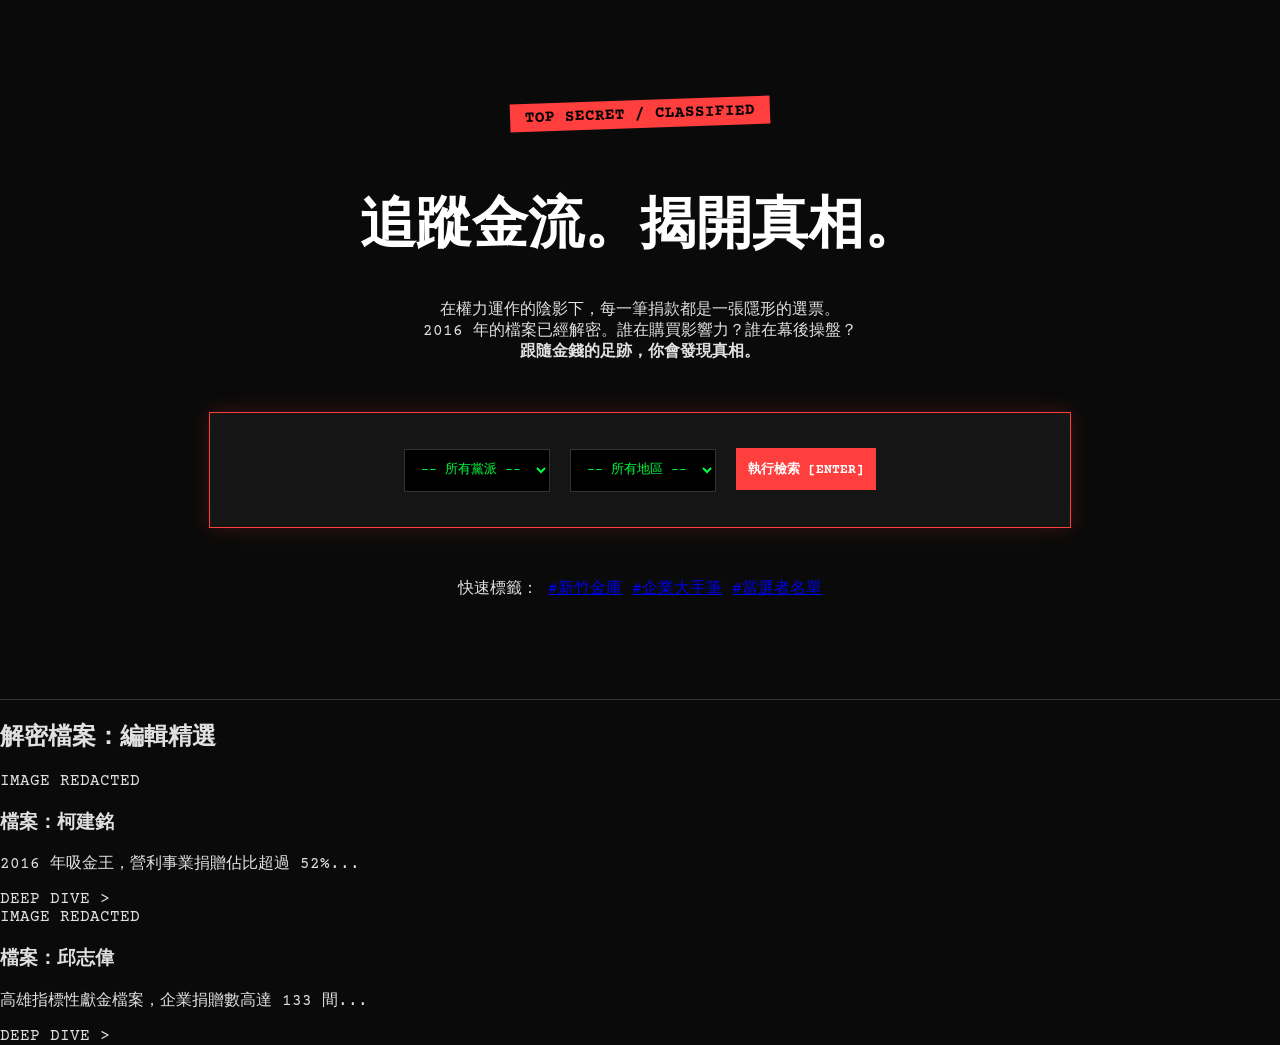
<file: index.html>
<!DOCTYPE html>
<html lang="zh-TW">
<head>
    <meta charset="UTF-8">
    <meta name="viewport" content="width=device-width, initial-scale=1.0">
    <title>THE LEDGER | 政治獻金陰謀檔案</title>
    <link rel="stylesheet" href="style.css">
</head>
<body class="conspiracy-theme">
    <div class="scanline"></div>
    
    <header class="hero">
        <div class="warning-tag">TOP SECRET / CLASSIFIED</div>
        <h1 class="glitch-text" data-text="追蹤金流。揭開真相。">追蹤金流。揭開真相。</h1>
        <p class="narrative">
            在權力運作的陰影下，每一筆捐款都是一張隱形的選票。<br>
            2016 年的檔案已經解密。誰在購買影響力？誰在幕後操盤？<br>
            <strong>跟隨金錢的足跡，你會發現真相。</strong>
        </p>

        <div class="search-vault">
            <div class="filter-group">
                <select id="filter-party">
                    <option value="">-- 所有黨派 --</option>
                    <option value="民主進步黨">民主進步黨</option>
                    <option value="中國國民黨">中國國民黨</option>
                    <option value="時代力量">時代力量</option>
                </select>
                <select id="filter-region">
                    <option value="">-- 所有地區 --</option>
                    <option value="台北市">台北市</option>
                    <option value="新北市">新北市</option>
                    <option value="新竹市">新竹市</option>
                    <option value="高雄市">高雄市</option>
                </select>
                <button onclick="executeSearch()" class="search-btn">執行檢索 [ENTER]</button>
            </div>
        </div>

        <div class="example-tags">
            快速標籤：
            <a href="2016_result.html?q=柯建銘">#新竹金庫</a>
            <a href="2016_result.html?q=營利事業">#企業大手筆</a>
            <a href="2016_result.html?elected=1">#當選者名單</a>
        </div>
    </header>

    <section class="editors-picks">
        <h2>解密檔案：編輯精選</h2>
        <div class="grid">
            <div class="case-card" onclick="location.href='2016_candidate.html?name=柯建銘'">
                <div class="photo-placeholder">IMAGE REDACTED</div>
                <h3>檔案：柯建銘</h3>
                <p>2016 年吸金王，營利事業捐贈佔比超過 52%...</p>
                <span class="status-alert">DEEP DIVE ></span>
            </div>
            <div class="case-card" onclick="location.href='2016_candidate.html?name=邱志偉'">
                <div class="photo-placeholder">IMAGE REDACTED</div>
                <h3>檔案：邱志偉</h3>
                <p>高雄指標性獻金檔案，企業捐贈數高達 133 間...</p>
                <span class="status-alert">DEEP DIVE ></span>
            </div>
        </div>
    </section>

    <script src="app.js"></script>
    <script>
        function executeSearch() {
            const party = document.getElementById('filter-party').value;
            const region = document.getElementById('filter-region').value;
            location.href = `2016_result.html?party=${encodeURIComponent(party)}&region=${encodeURIComponent(region)}`;
        }
    </script>
</body>
</html>
</file>
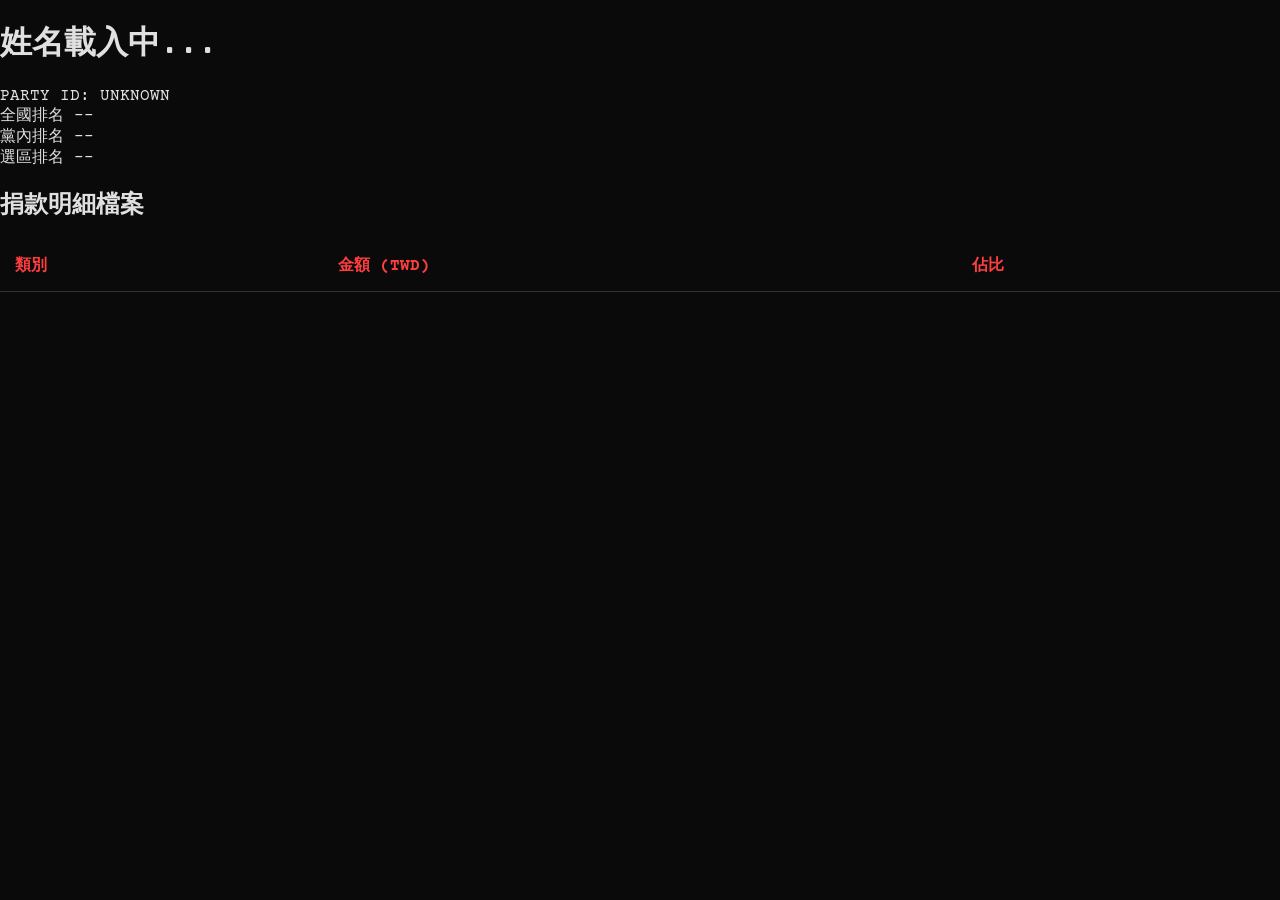
<file: 2016_candidate.html>
<!DOCTYPE html>
<html lang="zh-TW">
<head>
    <meta charset="UTF-8">
    <title>個人檔案 | 陰謀檔案</title>
    <link rel="stylesheet" href="style.css">
</head>
<body class="conspiracy-theme">
    <div class="candidate-profile">
        <div class="profile-header">
            <h1 id="can-name">姓名載入中...</h1>
            <div class="id-badge" id="can-party">PARTY ID: UNKNOWN</div>
        </div>

        <div class="ranking-summary">
            <div class="rank-item">
                <span class="label">全國排名</span>
                <span class="value" id="rank-total">--</span>
            </div>
            <div class="rank-item">
                <span class="label">黨內排名</span>
                <span class="value" id="rank-party">--</span>
            </div>
            <div class="rank-item">
                <span class="label">選區排名</span>
                <span class="value" id="rank-dist">--</span>
            </div>
        </div>

        <div class="donation-breakdown">
            <h2>捐款明細檔案</h2>
            <table class="data-table">
                <thead>
                    <tr>
                        <th>類別</th>
                        <th>金額 (TWD)</th>
                        <th>佔比</th>
                    </tr>
                </thead>
                <tbody id="donation-body">
                    </tbody>
            </table>
        </div>
    </div>
    <script src="app.js"></script>
    <script>window.onload = () => loadCandidateDetail();</script>
</body>
</html>
</file>
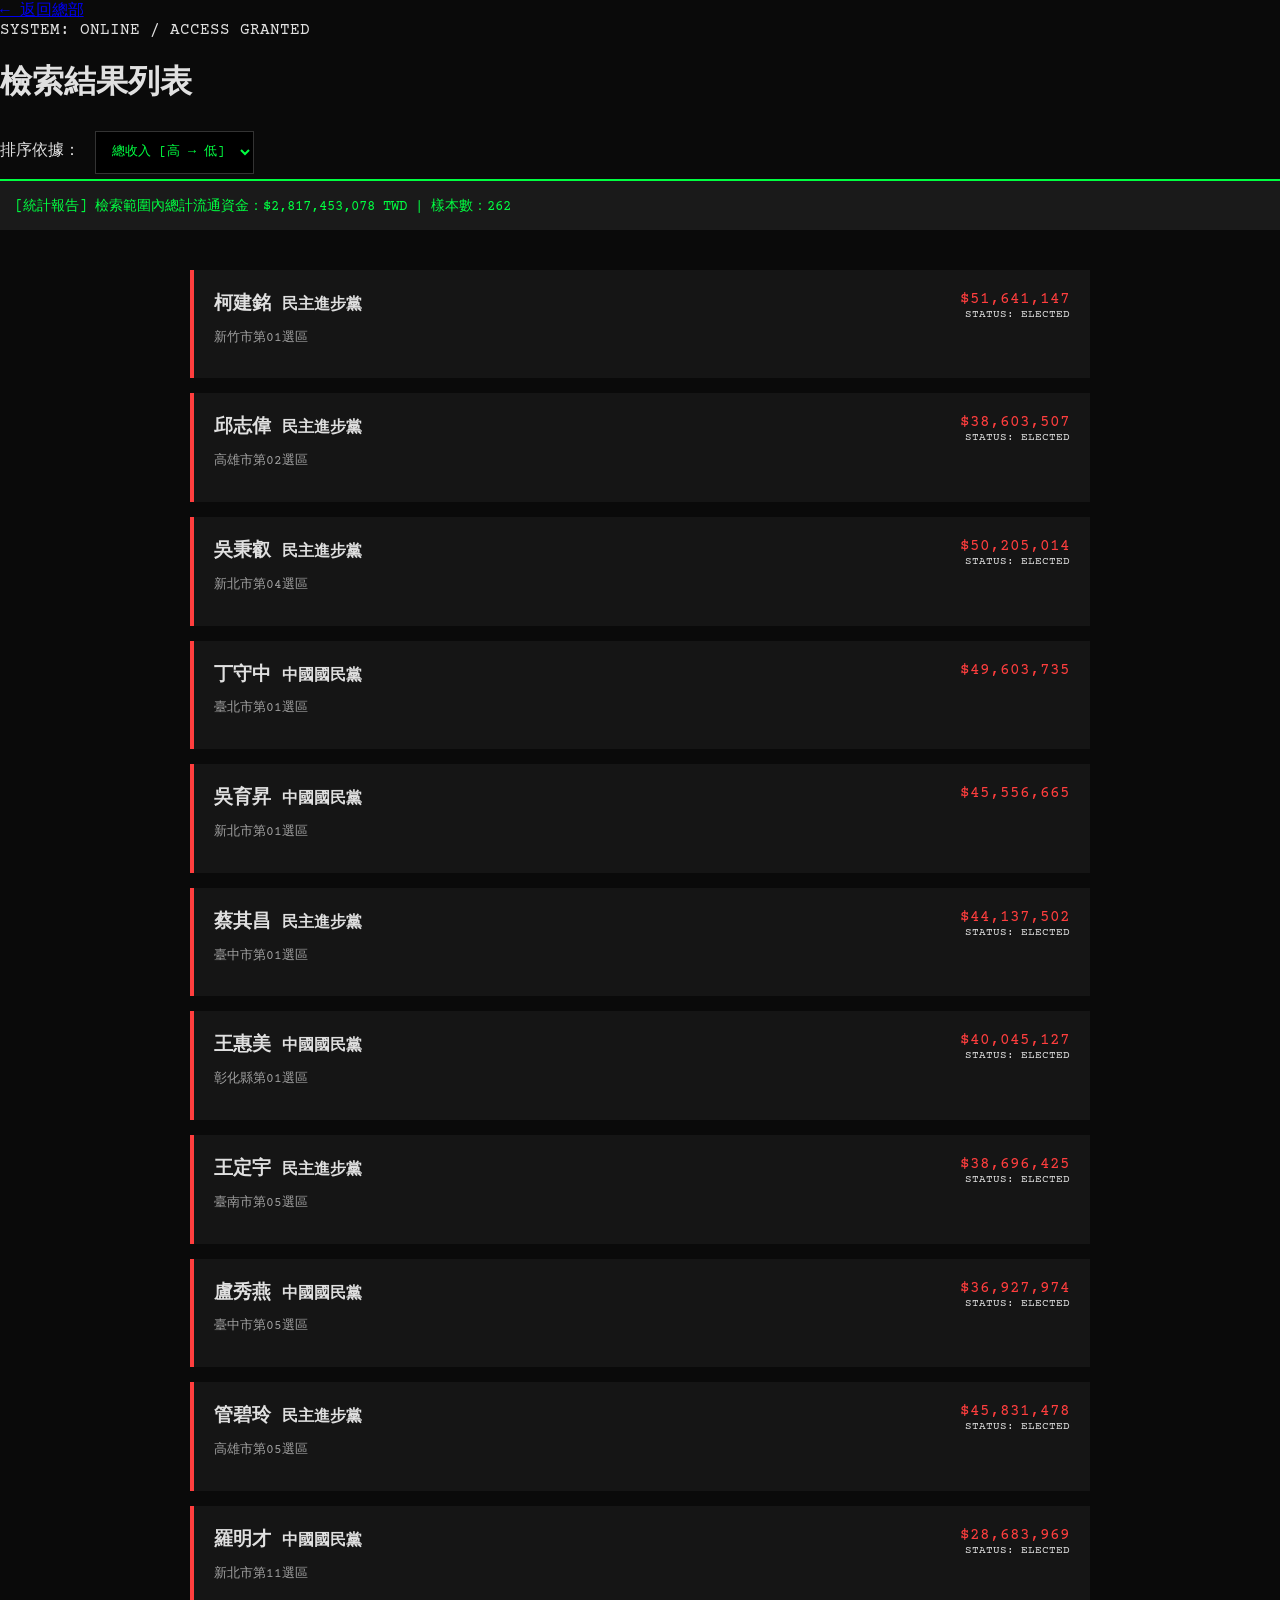
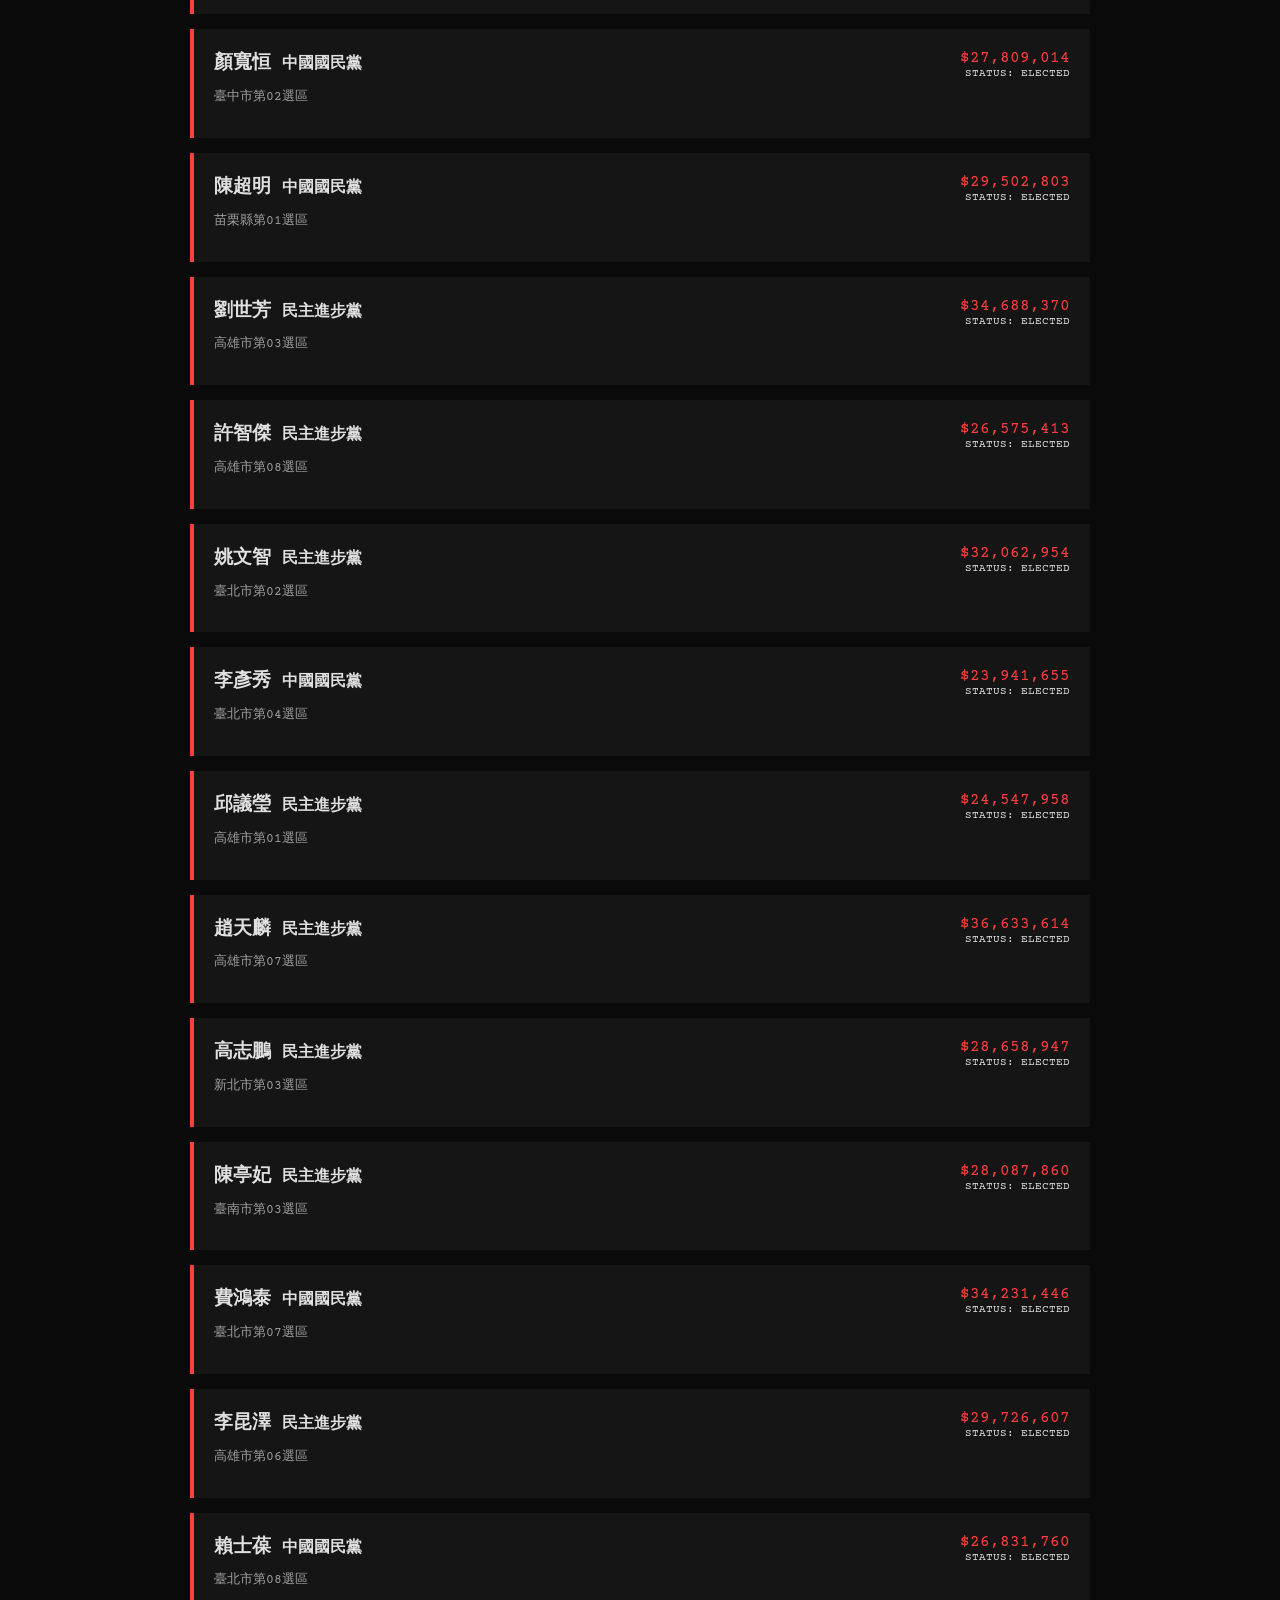
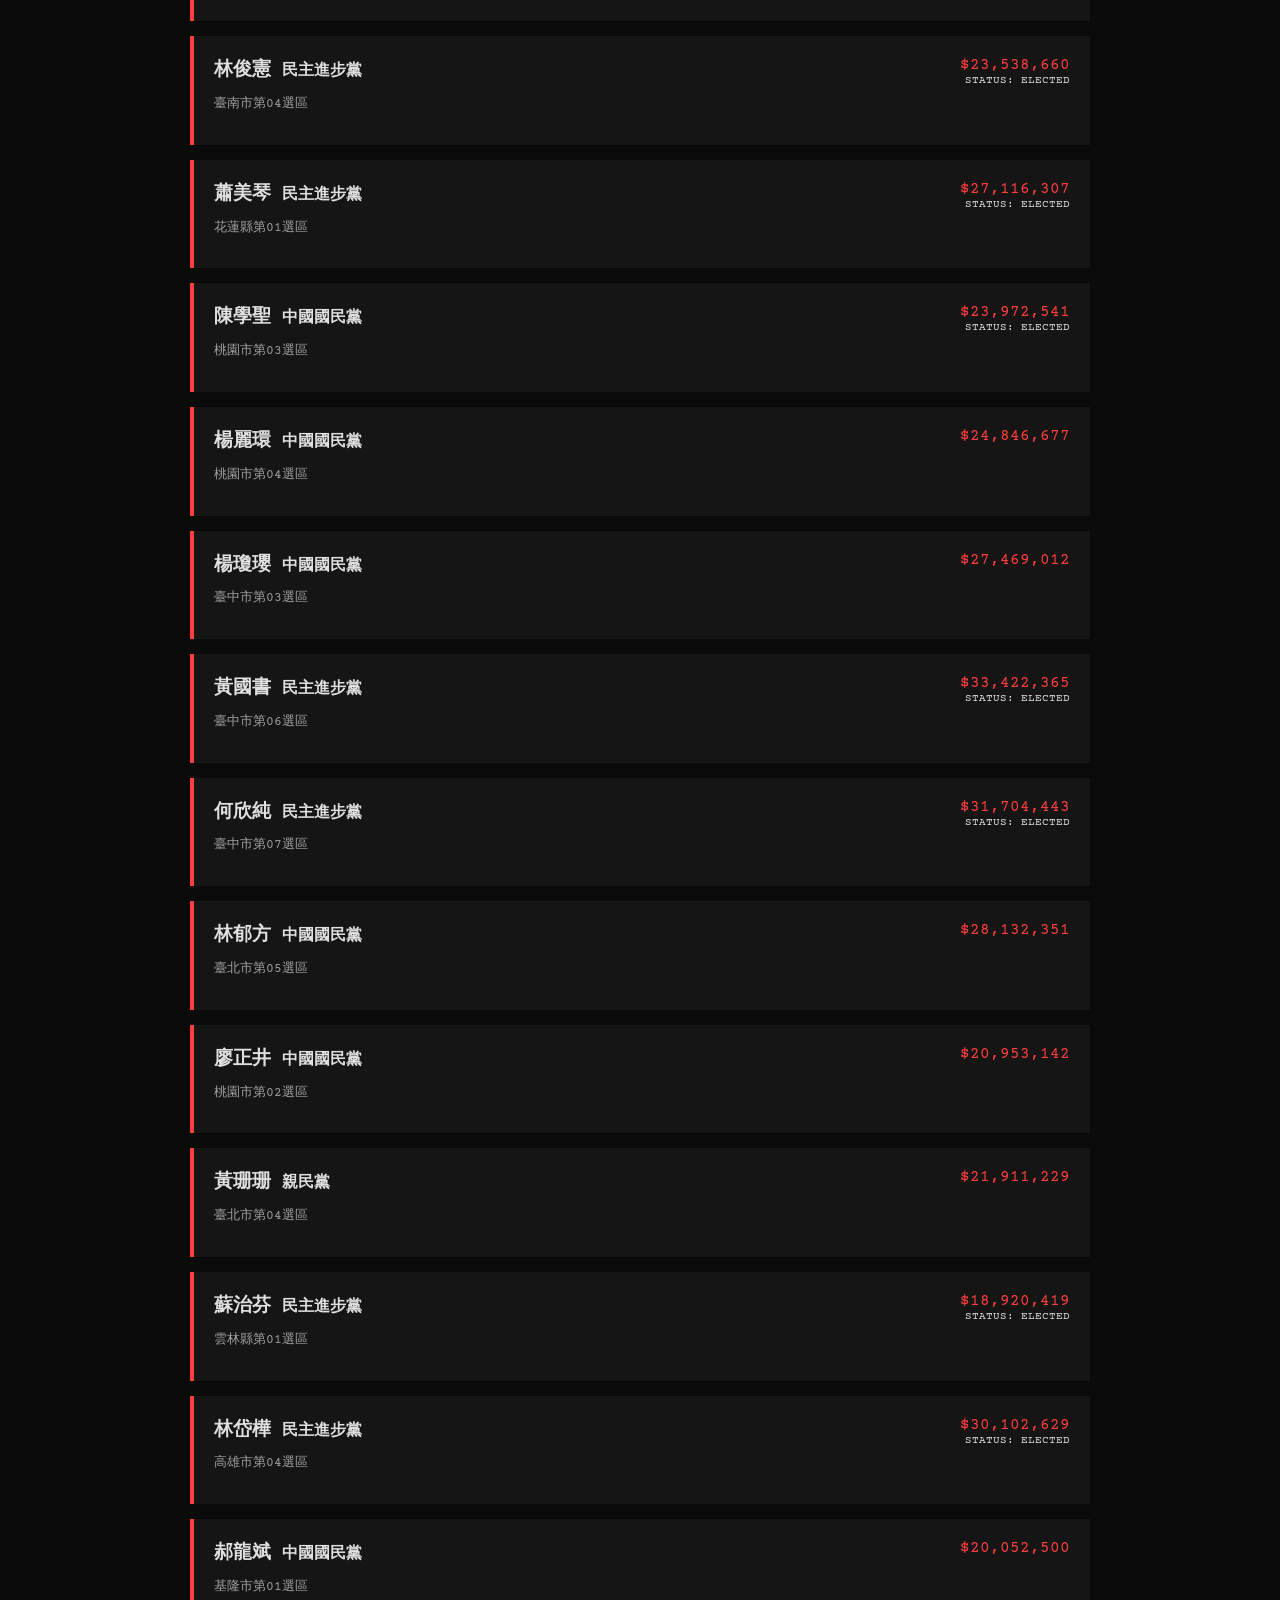
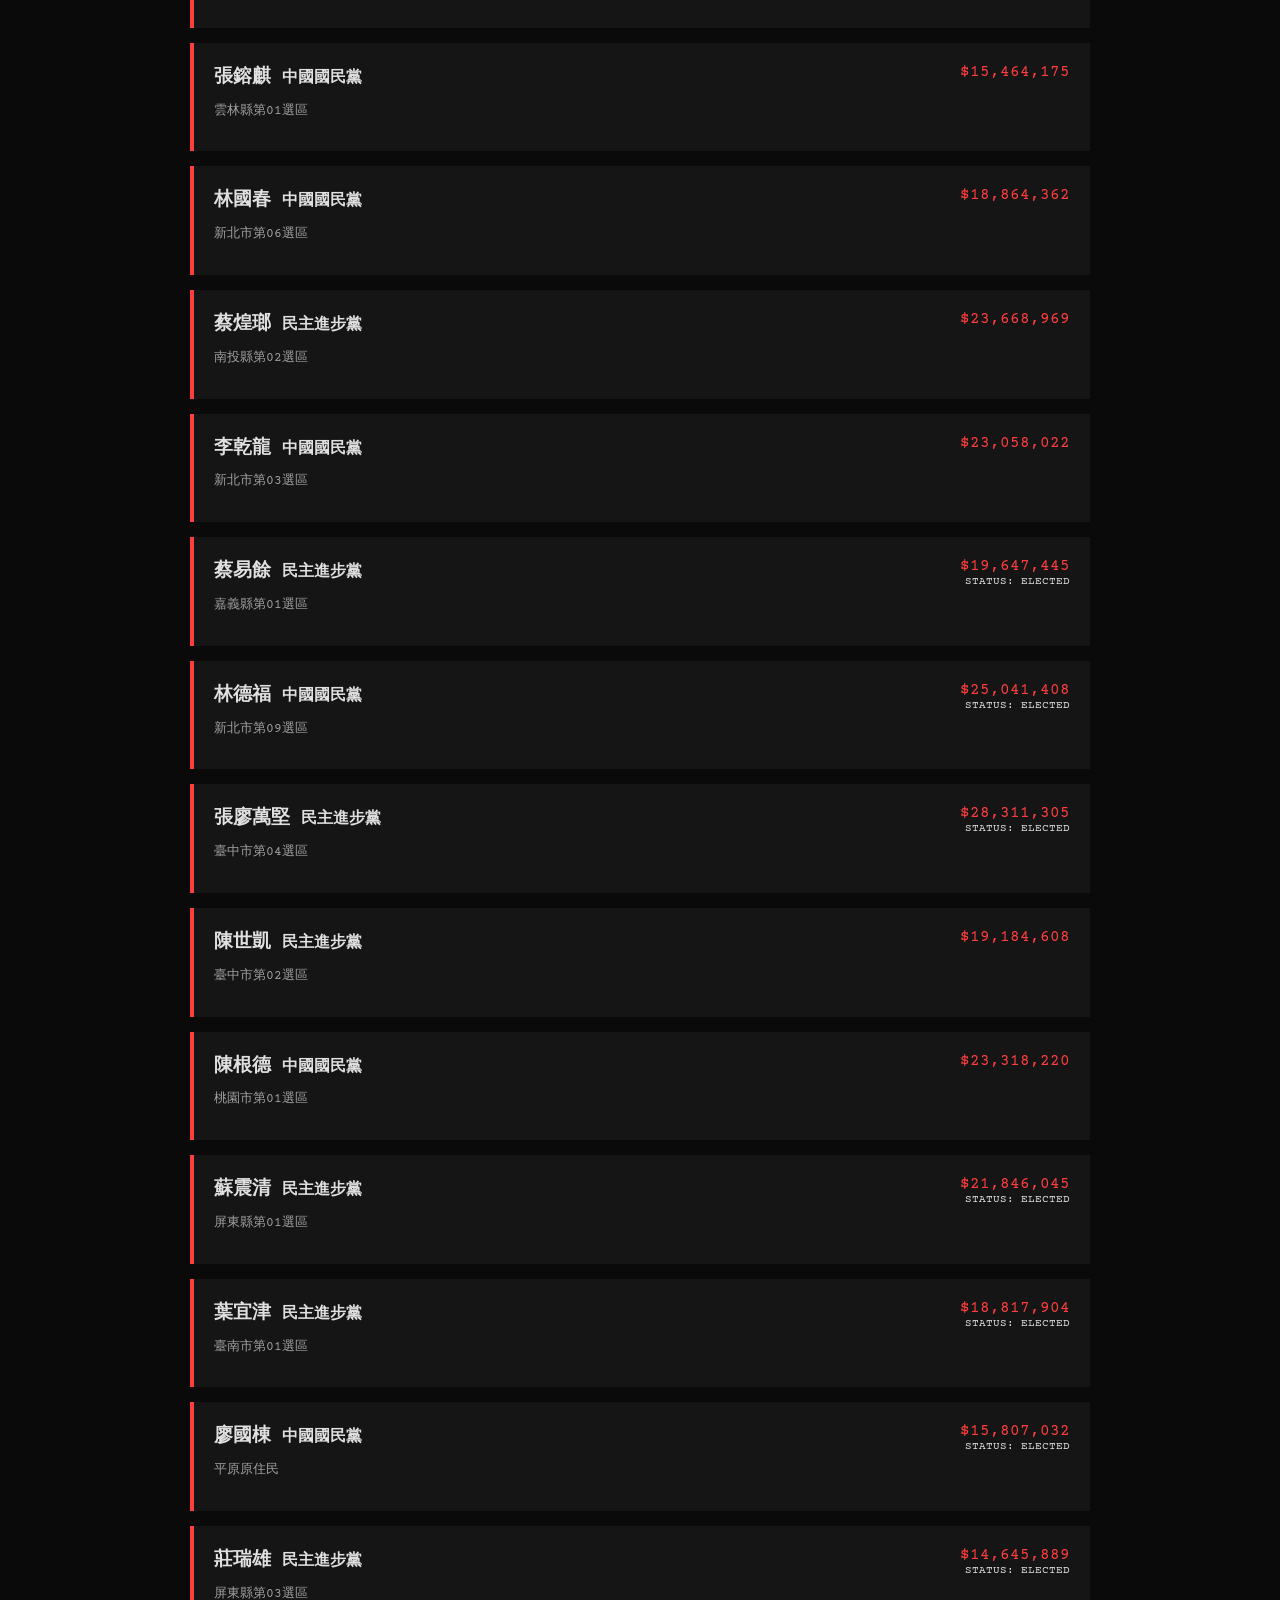
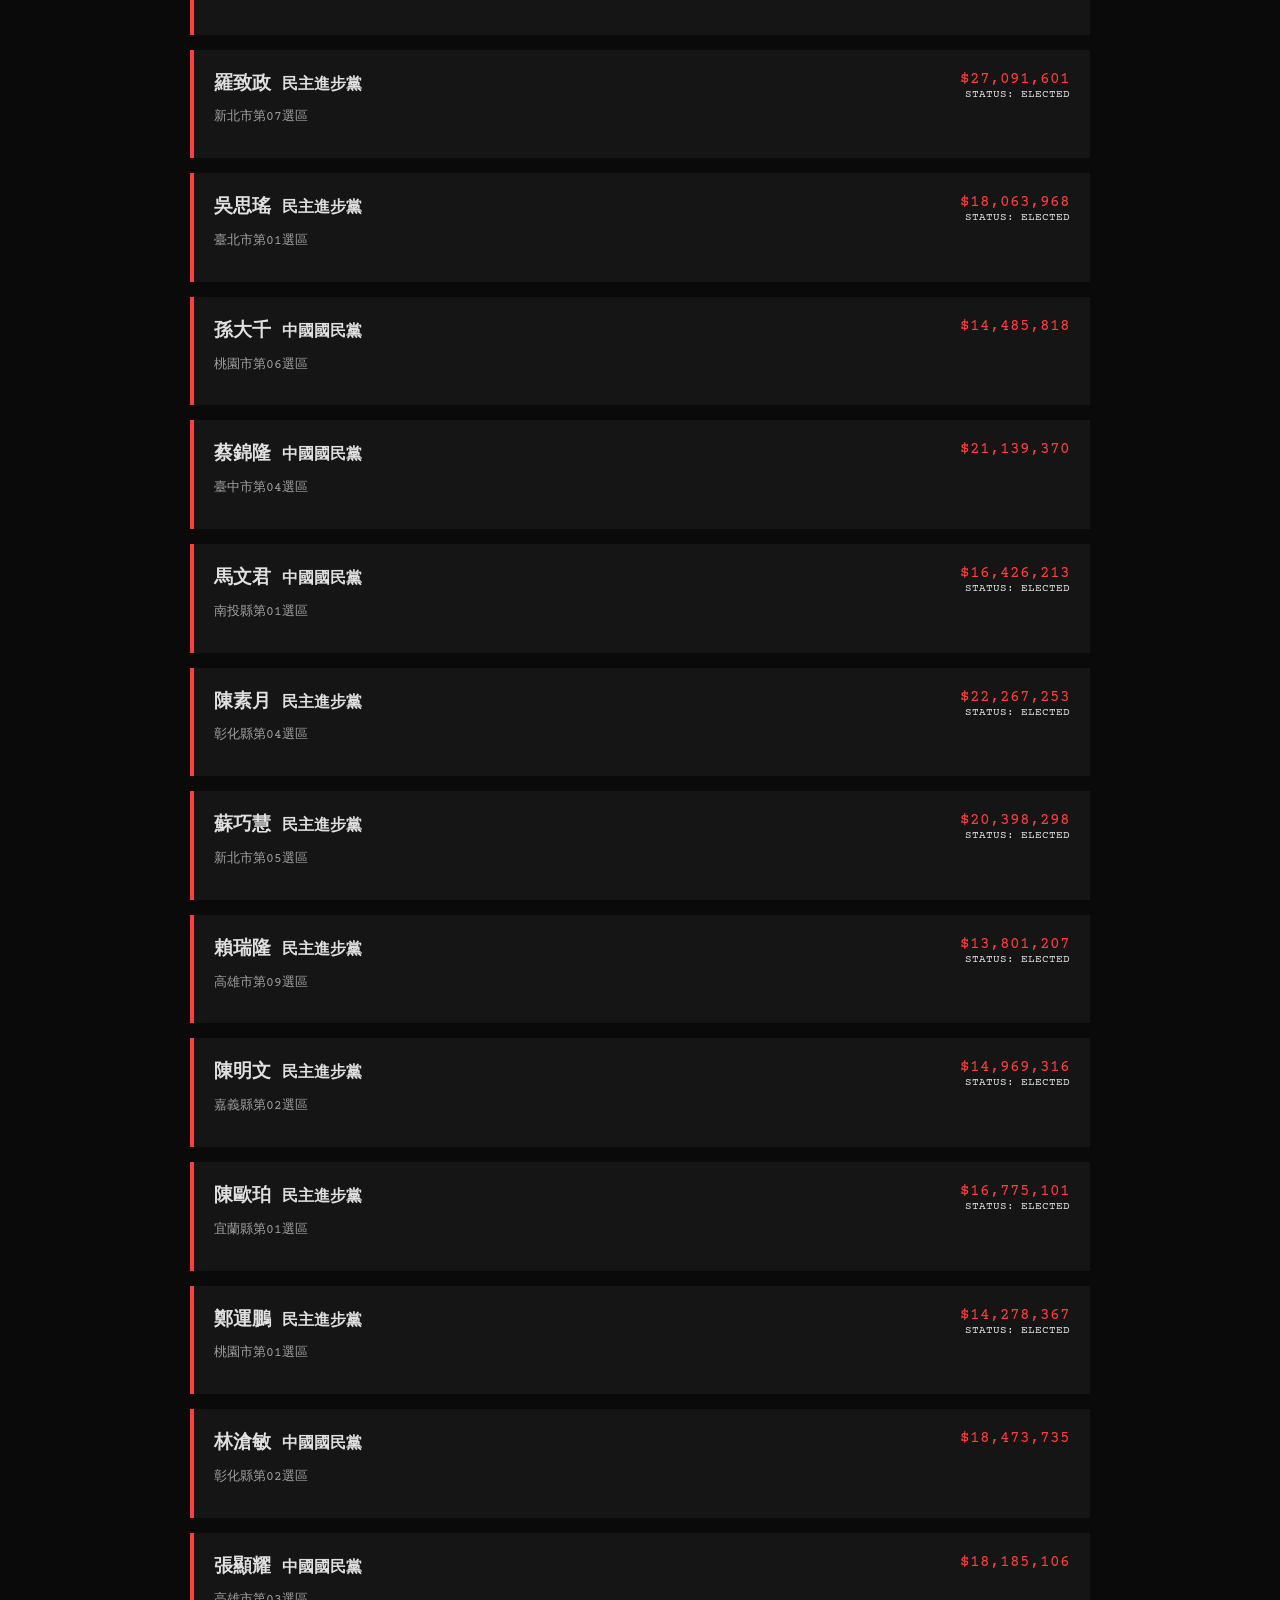
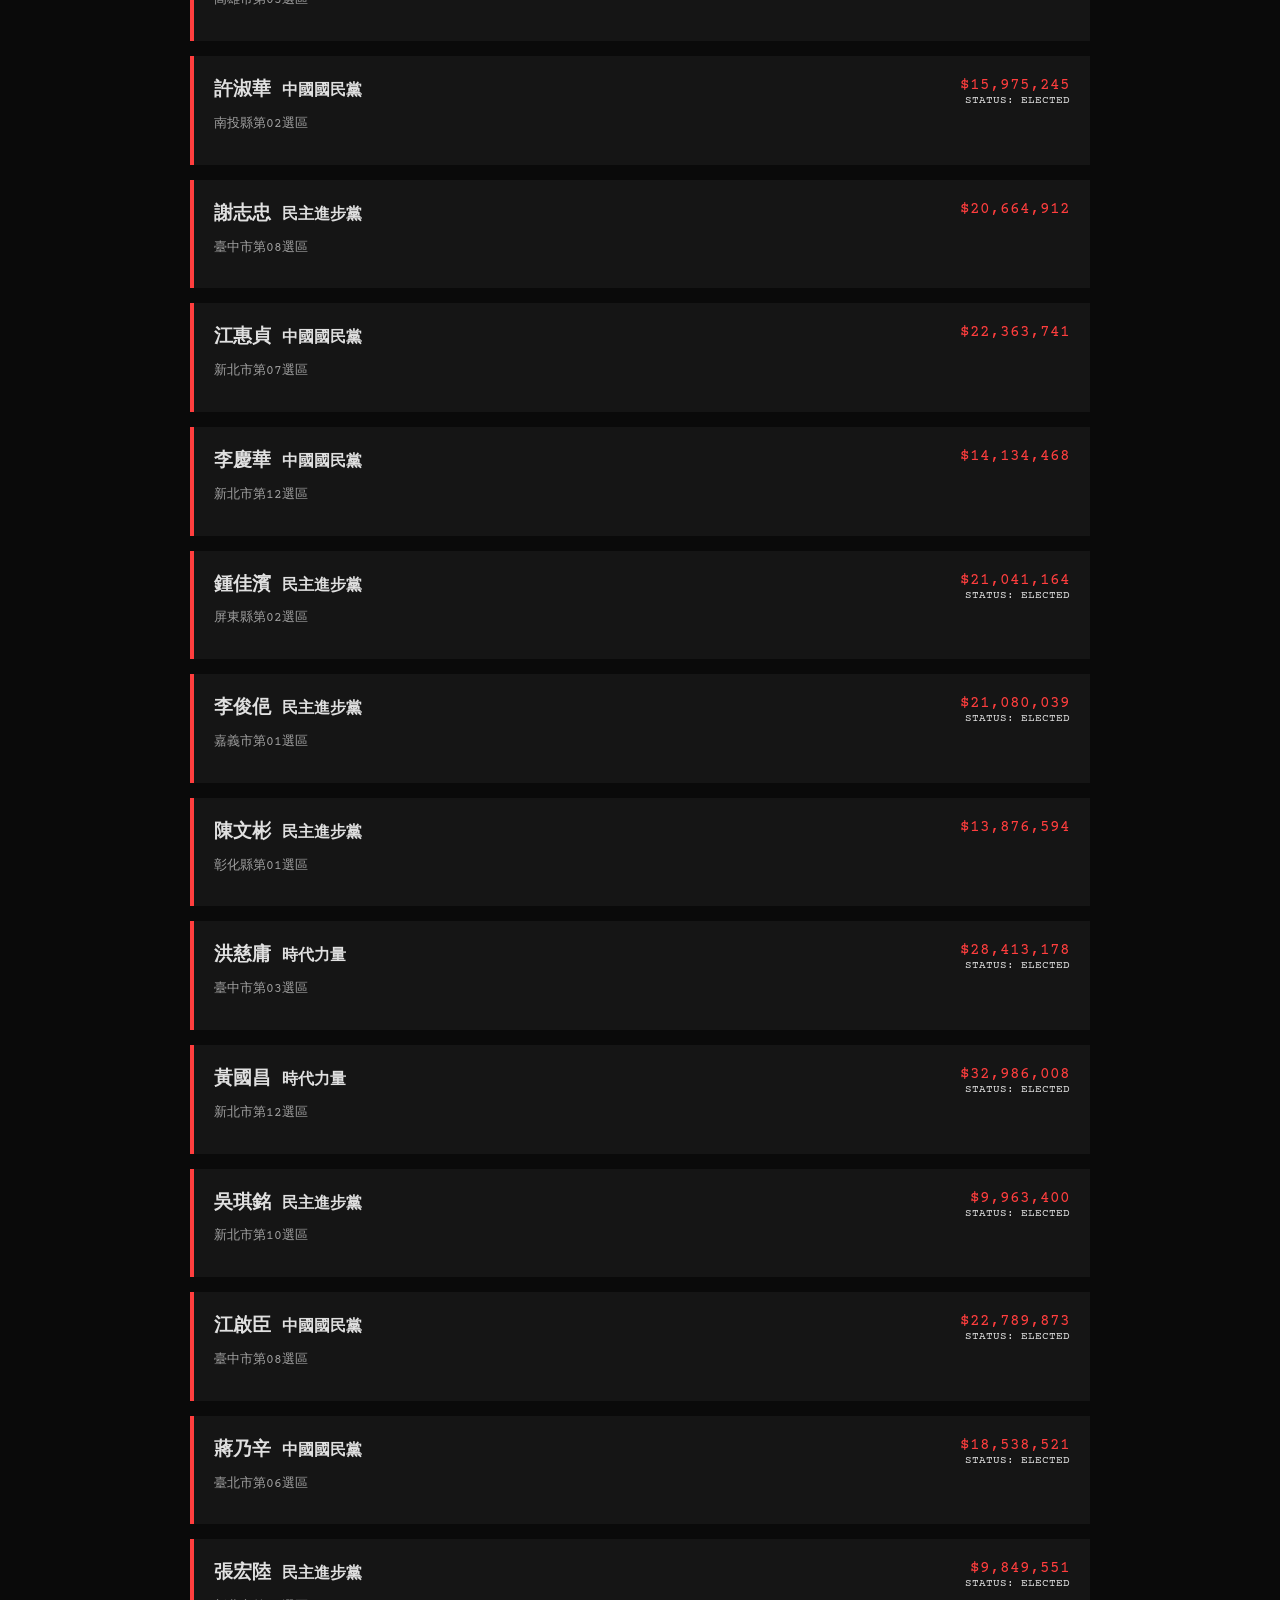
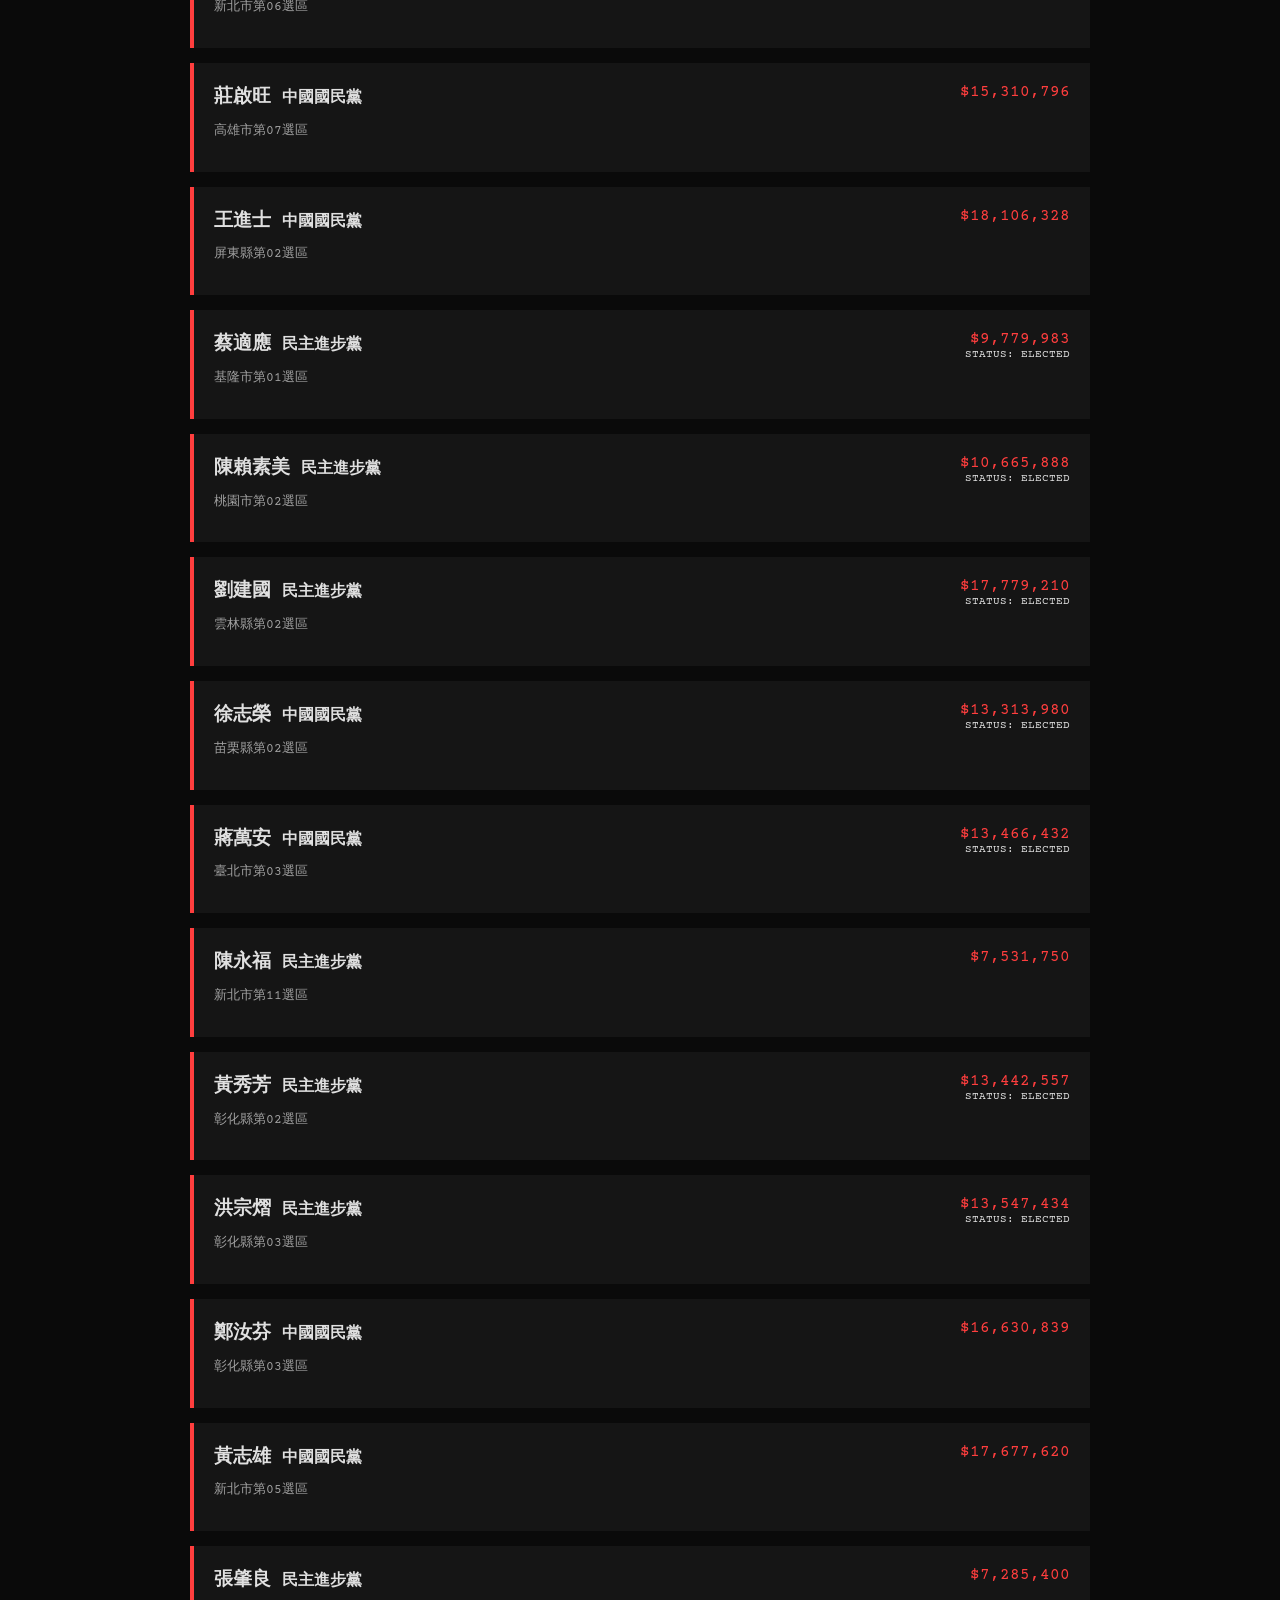
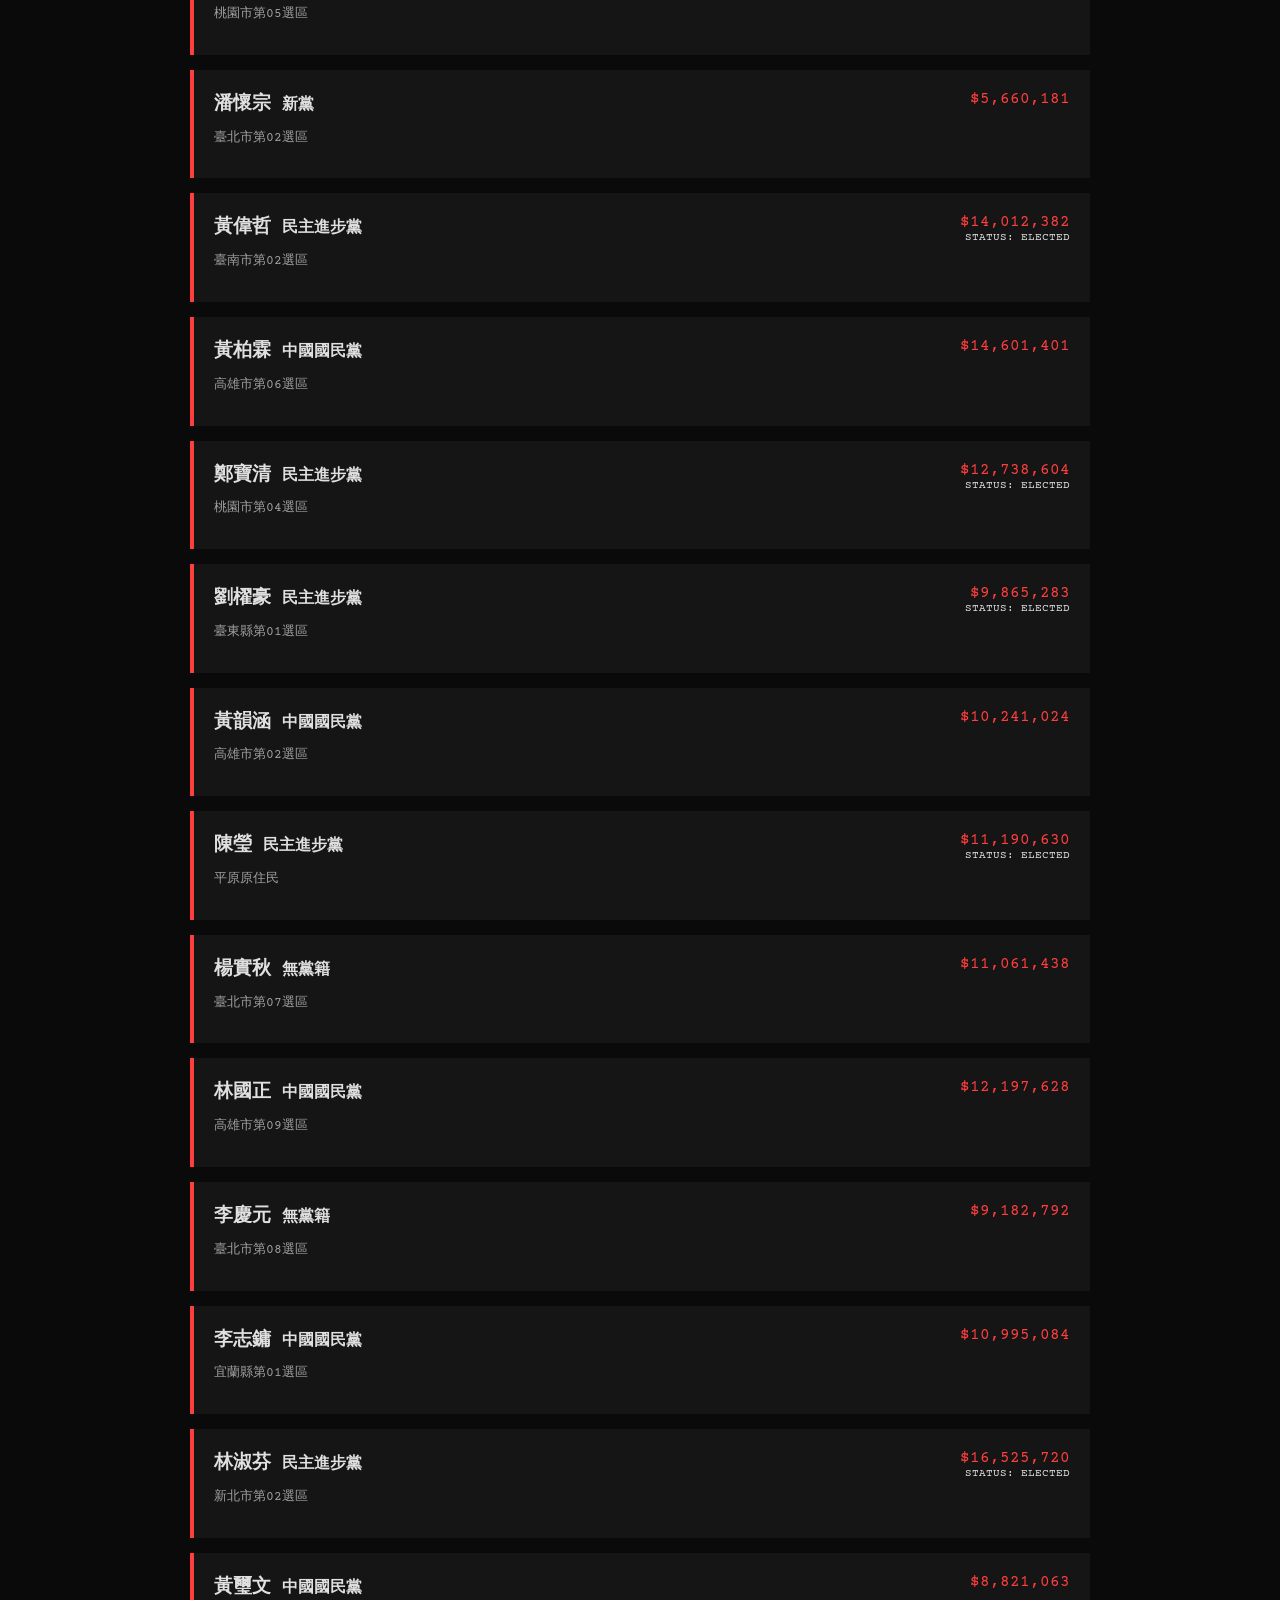
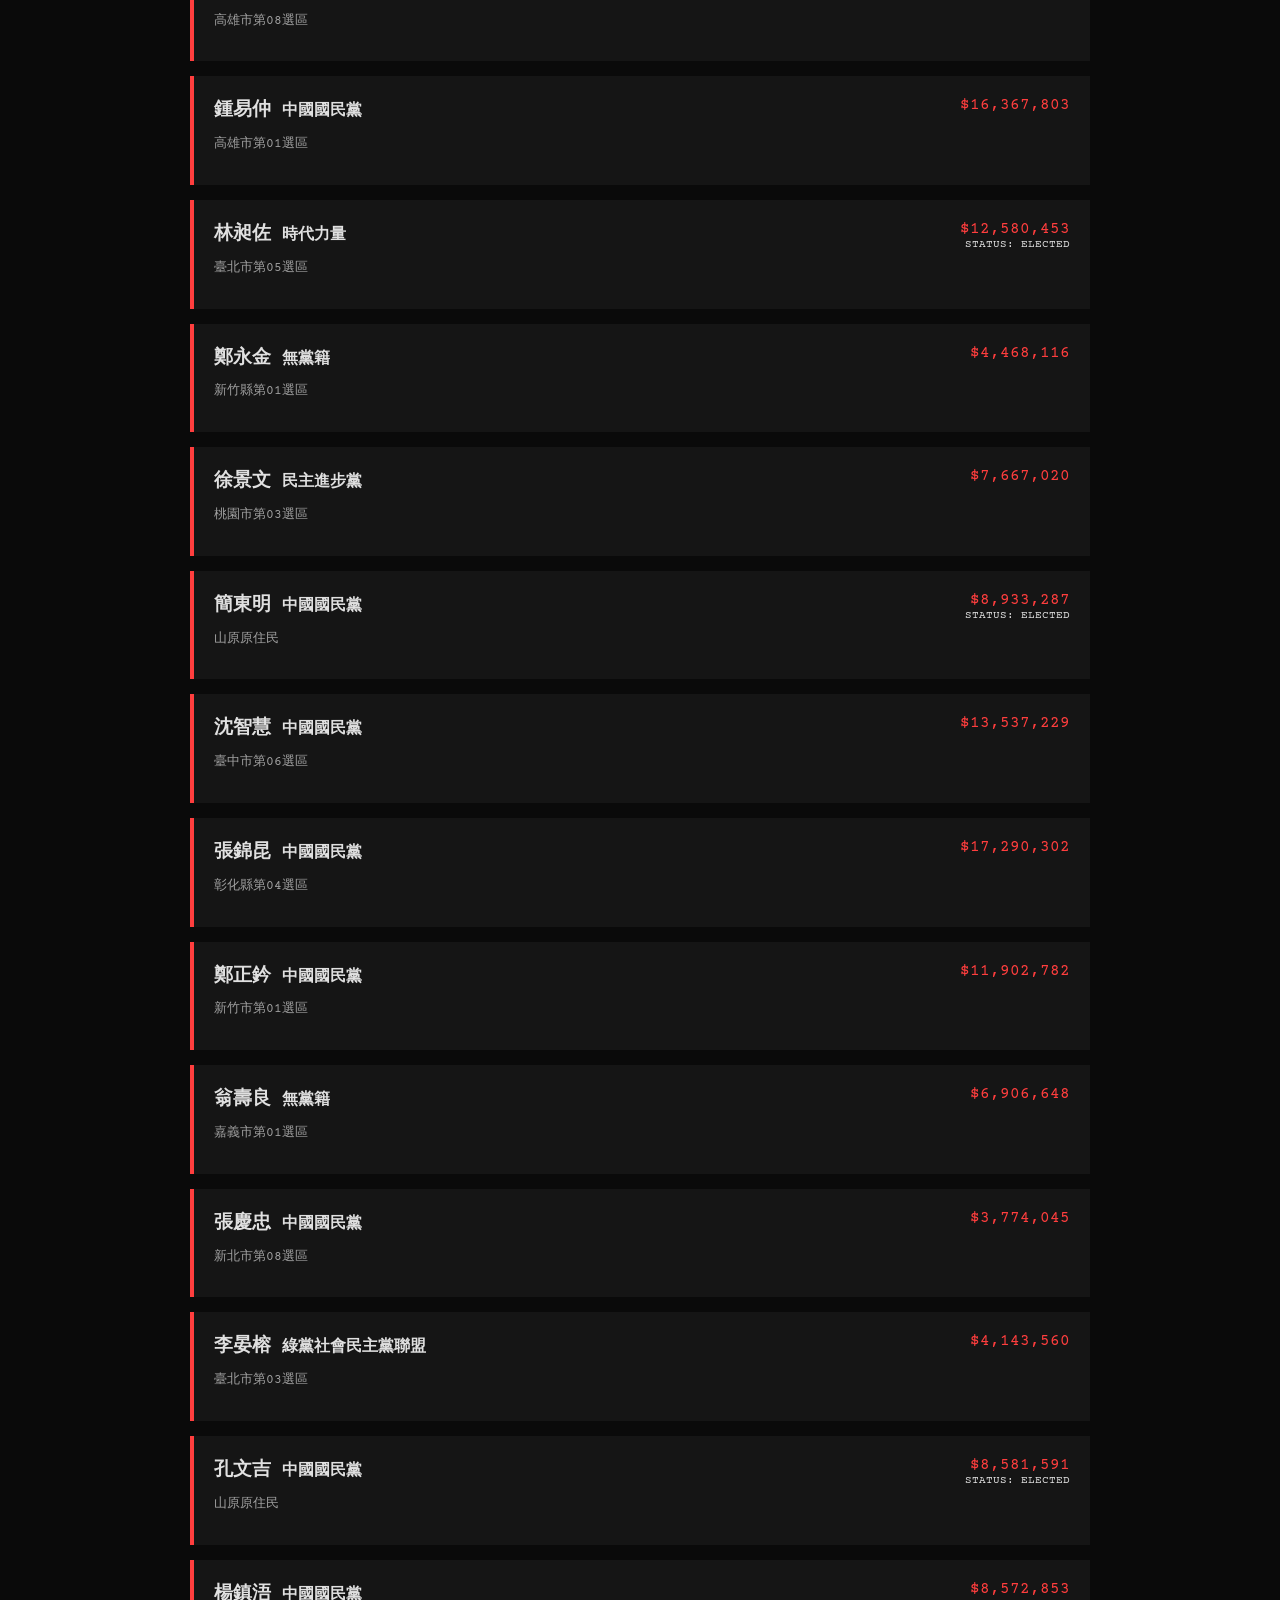
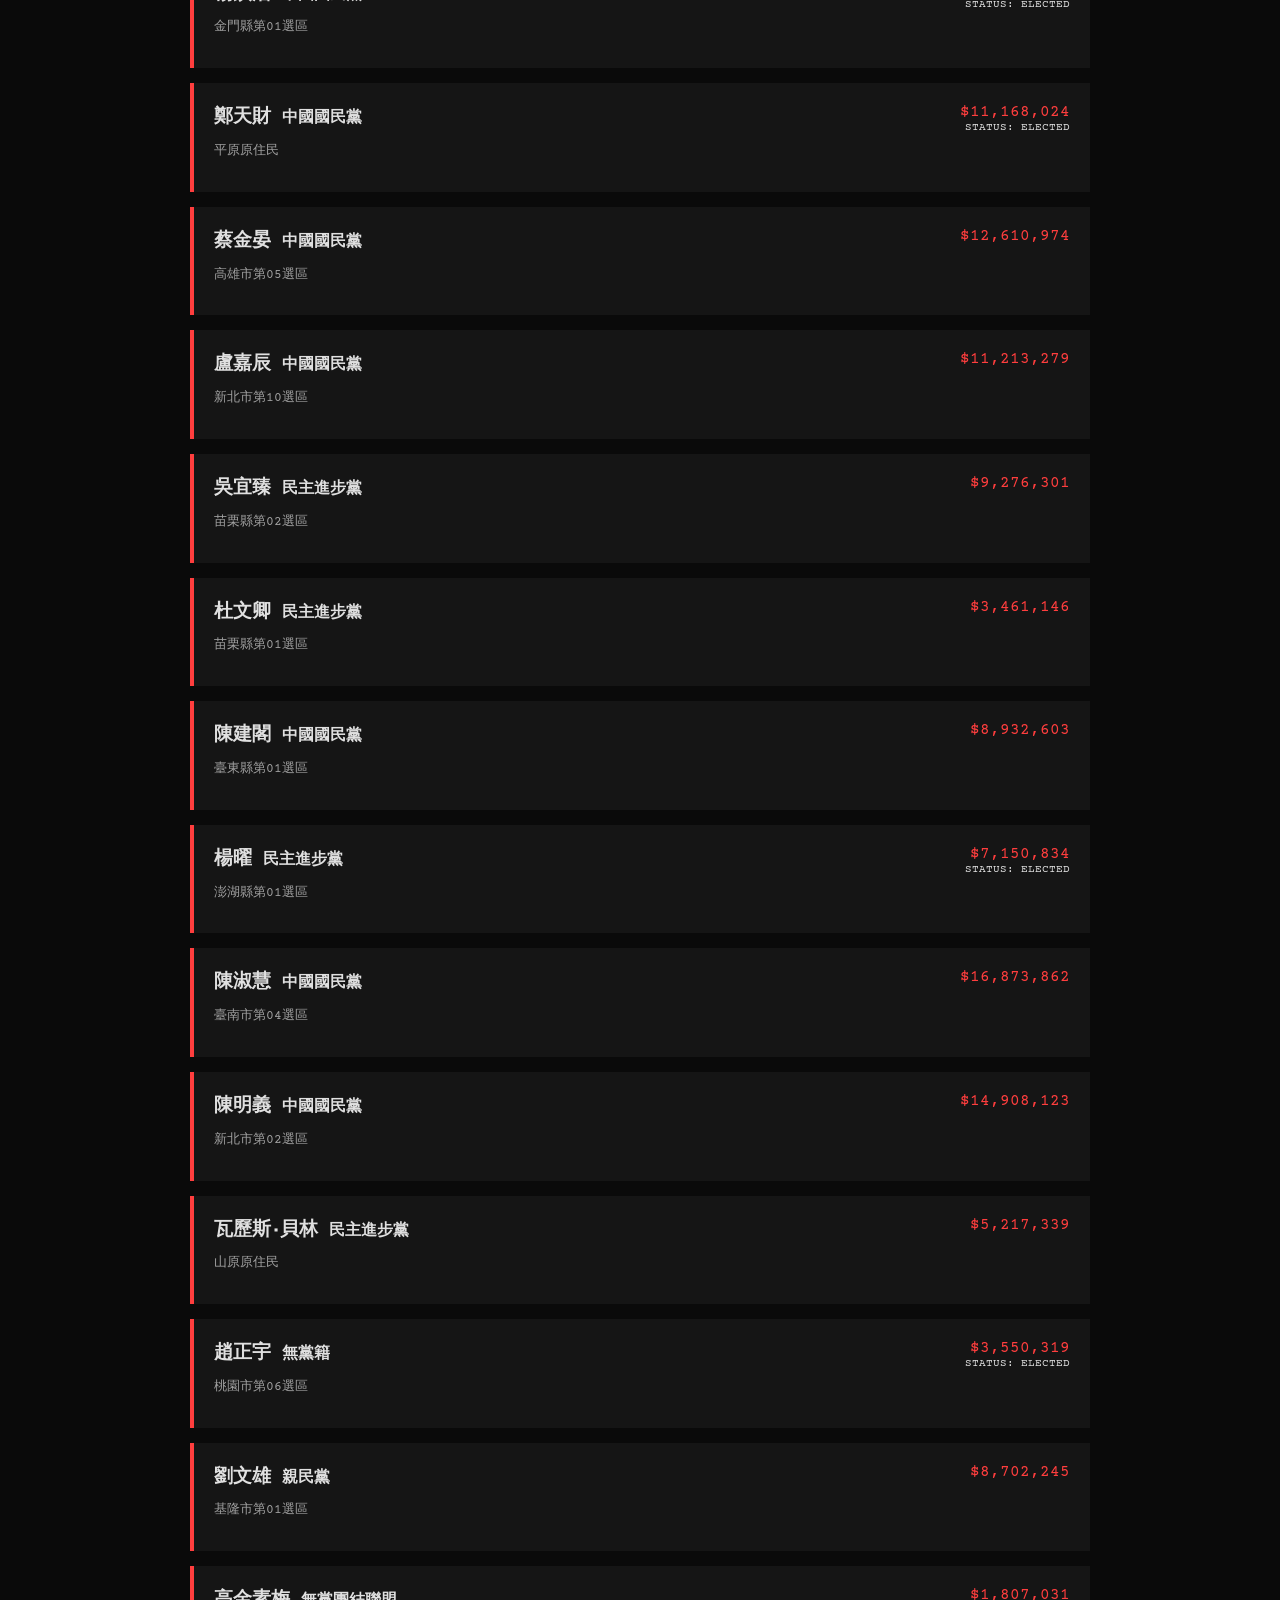
<file: 2016_result.html>
<!DOCTYPE html>
<html lang="zh-TW">
<head>
    <meta charset="UTF-8">
    <title>檢索結果 | 陰謀檔案</title>
    <link rel="stylesheet" href="style.css">
</head>
<body class="conspiracy-theme">
    <nav class="top-nav">
        <a href="2016.html">← 返回總部</a>
        <div class="system-status">SYSTEM: ONLINE / ACCESS GRANTED</div>
    </nav>

    <main class="results-container">
        <header class="list-header">
            <h1>檢索結果列表</h1>
            <div class="list-controls">
                <span>排序依據：</span>
                <select id="sort-order" onchange="renderResults()">
                    <option value="total_desc">總收入 [高 → 低]</option>
                    <option value="total_asc">總收入 [低 → 高]</option>
                    <option value="corp_desc">企業捐贈比例</option>
                </select>
            </div>
        </header>

        <div id="quick-summary" class="summary-bar">
            正在統計金流數據...
        </div>

        <div id="results-list" class="results-list">
            </div>

        <div class="pagination">
            <button disabled>PREV</button>
            <span>PAGE 01 / 15</span>
            <button>NEXT</button>
        </div>
    </main>

    <script src="app.js"></script>
    <script>
        // 頁面載入後抓取數據並顯示
        window.onload = () => loadAndDisplayResults();
    </script>
</body>
</html>
</file>
<file: style.css>
@import url('https://fonts.googleapis.com/css2?family=Courier+Prime:wght@400;700&display=swap');

:root {
    --bg-dark: #0a0a0a;
    --card-bg: #151515;
    --accent-red: #ff3e3e;
    --accent-green: #00ff41;
    --text-grey: #a0a0a0;
    --border-color: #333;
}

body.conspiracy-theme {
    background-color: var(--bg-dark);
    color: #e0e0e0;
    font-family: 'Courier Prime', 'Courier', monospace;
    margin: 0;
    overflow-x: hidden;
}

/* 掃描線效果 */
.scanline {
    width: 100%;
    height: 100px;
    z-index: 9999;
    background: linear-gradient(0deg, rgba(0,0,0,0) 0%, rgba(255,255,255,0.05) 50%, rgba(0,0,0,0) 100%);
    opacity: 0.1;
    position: fixed;
    bottom: 100%;
    animation: scan 4s linear infinite;
    pointer-events: none;
}

@keyframes scan {
    0% { bottom: 100%; }
    100% { bottom: -100px; }
}

.hero {
    padding: 100px 20px;
    text-align: center;
    border-bottom: 1px solid var(--border-color);
}

.warning-tag {
    display: inline-block;
    background: var(--accent-red);
    color: black;
    padding: 5px 15px;
    font-weight: bold;
    margin-bottom: 20px;
    transform: rotate(-2deg);
}

.glitch-text {
    font-size: 3.5rem;
    color: white;
    position: relative;
}

/* 搜尋入口樣式 */
.search-vault {
    margin: 50px auto;
    max-width: 800px;
    background: var(--card-bg);
    padding: 30px;
    border: 1px solid var(--accent-red);
    box-shadow: 0 0 20px rgba(255, 62, 62, 0.2);
}

select, .search-btn {
    background: #000;
    border: 1px solid var(--border-color);
    color: var(--accent-green);
    padding: 12px;
    font-family: inherit;
    margin: 5px;
}

.search-btn {
    background: var(--accent-red);
    color: white;
    border: none;
    cursor: pointer;
    font-weight: bold;
}

.search-btn:hover {
    background: white;
    color: var(--accent-red);
}

/* 結果列表樣式 */
.results-list {
    max-width: 900px;
    margin: 0 auto;
    padding: 20px;
}

.result-item {
    background: var(--card-bg);
    border-left: 4px solid var(--accent-red);
    padding: 20px;
    margin-bottom: 15px;
    display: flex;
    justify-content: space-between;
}

.summary-bar {
    background: #1a1a1a;
    padding: 15px;
    border-top: 2px solid var(--accent-green);
    margin-bottom: 20px;
    font-size: 0.9rem;
    color: var(--accent-green);
}

/* 表格樣式 */
.data-table {
    width: 100%;
    border-collapse: collapse;
    margin-top: 20px;
}

.data-table th, .data-table td {
    padding: 15px;
    text-align: left;
    border-bottom: 1px solid var(--border-color);
}

.data-table th { color: var(--accent-red); }
</file>
